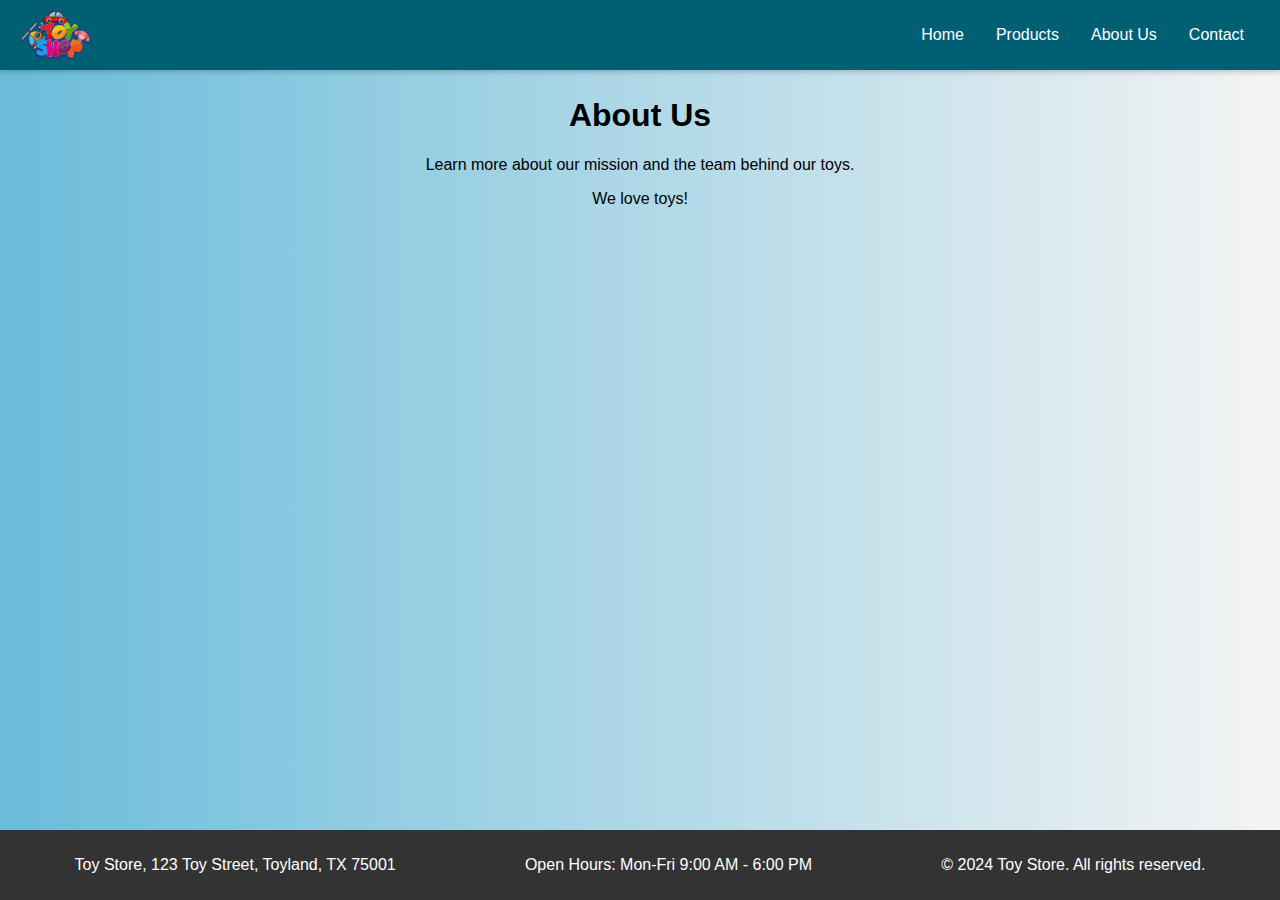
<file: about.html>
<!DOCTYPE html>
<html lang="en">
  <head>
    <meta charset="UTF-8" />
    <meta name="viewport" content="width=device-width, initial-scale=1.0" />
    <title>About Us - Toy Store</title>
    <link rel="stylesheet" href="styles.css" />
    <link rel="icon" href="images/logo.png" type="image/x-icon" />
  </head>
  <body>
    <!-- Adding background gradient -->
    <header>
      <div class="header-content">
        <img src="images/logo.png" alt="Toy Store Logo" class="logo" />
        <nav>
          <ul>
            <li><a href="index.html">Home</a></li>
            <li><a href="products.html">Products</a></li>
            <li><a href="about.html">About Us</a></li>
            <li><a href="contact.html">Contact</a></li>
          </ul>
        </nav>
      </div>
    </header>
    <main class="about-us">
      <h1>About Us</h1>
      <p>Learn more about our mission and the team behind our toys.</p>
      <!-- Adding CSS animations -->
      <div class="animated-element">We love toys!</div>
    </main>
    <footer>
      <div class="footer-content">
        <p>Toy Store, 123 Toy Street, Toyland, TX 75001</p>
        <p>Open Hours: Mon-Fri 9:00 AM - 6:00 PM</p>
        <p>&copy; 2024 Toy Store. All rights reserved.</p>
      </div>
    </footer>
  </body>
</html>
</file>
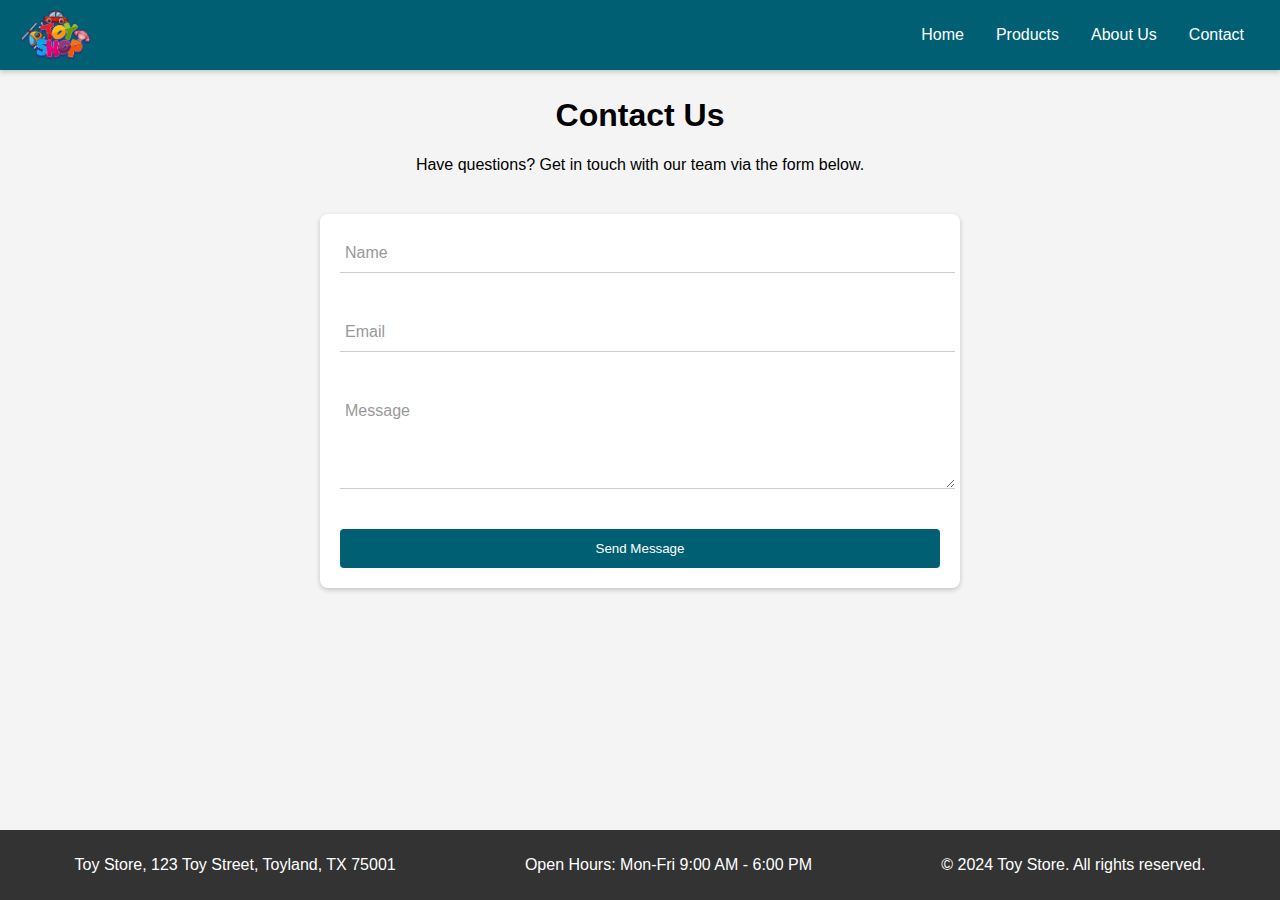
<file: contact.html>
<!DOCTYPE html>
<html lang="en">
  <head>
    <meta charset="UTF-8" />
    <meta name="viewport" content="width=device-width, initial-scale=1.0" />
    <title>Contact - Toy Store</title>
    <link rel="stylesheet" href="styles.css" />
    <link rel="icon" href="images/logo.png" type="image/x-icon" />
  </head>
  <body>
    <header>
      <div class="header-content">
        <img src="images/logo.png" alt="Toy Store Logo" class="logo" />
        <nav>
          <ul>
            <li><a href="index.html">Home</a></li>
            <li><a href="products.html">Products</a></li>
            <li><a href="about.html">About Us</a></li>
            <li><a href="contact.html">Contact</a></li>
          </ul>
        </nav>
      </div>
    </header>
    <main>
      <h1>Contact Us</h1>
      <p>Have questions? Get in touch with our team via the form below.</p>
      <div class="form-container">
        <form id="contact-form" action="#" method="POST">
          <div class="form-group">
            <input type="text" id="name" name="name" required />
            <label for="name">Name</label>
            <div class="bar"></div>
          </div>
          <div class="form-group">
            <input type="email" id="email" name="email" required />
            <label for="email">Email</label>
            <div class="bar"></div>
          </div>
          <div class="form-group">
            <textarea id="message" name="message" rows="4" required></textarea>
            <label for="message">Message</label>
            <div class="bar"></div>
          </div>
          <button type="submit" class="button">Send Message</button>
        </form>
      </div>
    </main>

    <footer>
      <div class="footer-content">
        <p>Toy Store, 123 Toy Street, Toyland, TX 75001</p>
        <p>Open Hours: Mon-Fri 9:00 AM - 6:00 PM</p>
        <p>&copy; 2024 Toy Store. All rights reserved.</p>
      </div>
    </footer>
  </body>
</html>
</file>
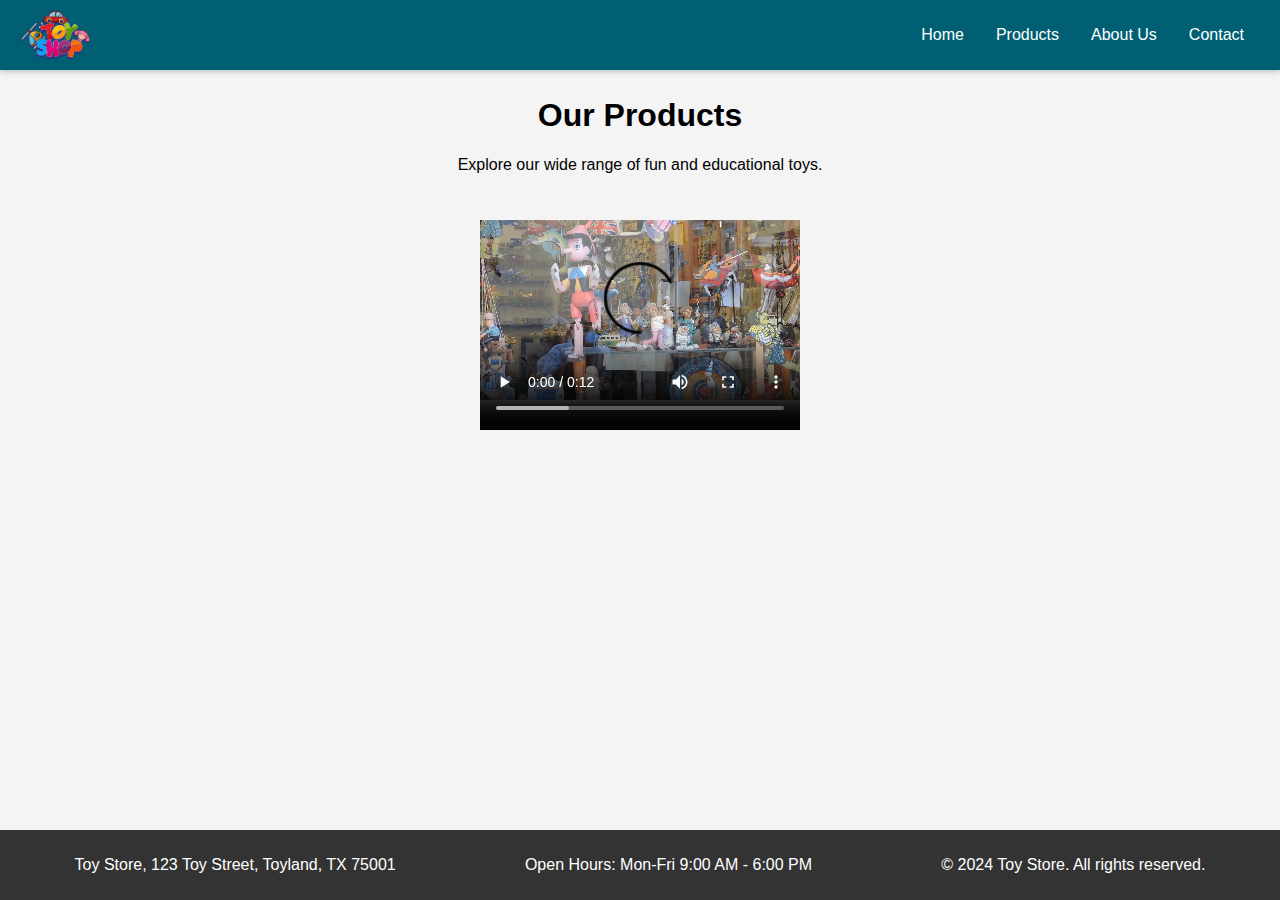
<file: products.html>
<!DOCTYPE html>
<html lang="en">
  <head>
    <meta charset="UTF-8" />
    <meta name="viewport" content="width=device-width, initial-scale=1.0" />
    <title>Products - Toy Store</title>
    <link rel="stylesheet" href="styles.css" />
    <link rel="icon" href="images/logo.png" type="image/x-icon" />
  </head>
  <body>
    <header>
      <div class="header-content">
        <img src="images/logo.png" alt="Toy Store Logo" class="logo" />
        <nav>
          <ul>
            <li><a href="index.html">Home</a></li>
            <li><a href="products.html">Products</a></li>
            <li><a href="about.html">About Us</a></li>
            <li><a href="contact.html">Contact</a></li>
          </ul>
        </nav>
      </div>
    </header>
    <main>
      <h1>Our Products</h1>
      <p>Explore our wide range of fun and educational toys.</p>
      <!-- Example of adding a video -->
      <video width="320" height="240" controls>
        <source src="videos/toys_video.mp4" type="video/mp4" />
        Your browser does not support the video tag.
      </video>
    </main>
    <footer>
      <div class="footer-content">
        <p>Toy Store, 123 Toy Street, Toyland, TX 75001</p>
        <p>Open Hours: Mon-Fri 9:00 AM - 6:00 PM</p>
        <p>&copy; 2024 Toy Store. All rights reserved.</p>
      </div>
    </footer>
  </body>
</html>
</file>
<file: styles.css>
/* styles.css */
body,
html {
  margin: 0;
  padding: 0;
  font-family: "Segoe UI", Tahoma, Geneva, Verdana, sans-serif;
  background: #f4f4f4;
  height: 100%;
}

body {
  display: flex;
  flex-direction: column; /* Stack elements vertically */
}

header {
  background-color: #005f73;
  color: white;
  position: fixed;
  width: 100%;
  top: 0;
  z-index: 1000;
  box-shadow: 0 2px 5px rgba(0, 0, 0, 0.2);
}

.header-content {
  display: flex;
  align-items: center;
  justify-content: space-between;
  padding: 10px 20px;
}

.logo {
  height: 50px;
}

nav ul {
  list-style-type: none;
  padding: 0;
  margin: 0;
  overflow: hidden;
  background-color: #005f73;
}

nav ul li {
  float: left;
}

nav ul li a {
  display: block;
  color: white;
  text-align: center;
  padding: 14px 16px;
  text-decoration: none;
}

nav ul li a:hover {
  background-color: #014f54;
}

main {
  margin-top: 1rem;
  text-align: center;
  flex: 1 0 auto; /* Allows the main content to grow and shrink as needed, pushing the footer down */
  padding-top: 60px; /* Adjust top padding to accommodate the fixed header */
  padding-bottom: 40px; /* Padding at the bottom to not overlap footer content */
}

.image-gallery {
  display: grid;
  grid-template-columns: repeat(auto-fill, minmax(300px, 1fr));
  gap: 10px;
  padding: 20px;
  /* margin: 20px; */
}

.gallery-item {
  background: white;
  padding: 10px;
  box-shadow: 0 4px 8px rgba(0, 0, 0, 0.1);
}

.gallery-item img {
  width: 100%;
  height: auto;
  object-fit: contain;
}

.inlarge-img {
  position: fixed;
  top: 50%;
  left: 50%;
  transform: translate(-50%, -50%) scale(0.8);
  z-index: 10;
  outline: 2px solid #fff;
  background-color: rgba(255, 255, 255, 0.9);
  padding: 10px;
  box-shadow: 0 4px 8px rgba(0, 0, 0, 0.5);
  object-fit: contain;
}

.toy-description {
  color: #333;
  font-size: 14px;
  padding-top: 10px;
}

/* Applies to the About Us page */
.about-us {
  background: linear-gradient(to right, #6abcda, #f4f4f4);
}

/* contact form */
.form-container {
  max-width: 600px;
  margin: 40px auto;
  padding: 20px;
  background: #fff;
  border-radius: 8px;
  box-shadow: 0 2px 5px rgba(0, 0, 0, 0.2);
}

.form-group {
  position: relative;
  margin-bottom: 40px;
}

.form-group input,
.form-group textarea {
  width: 100%;
  padding: 10px 10px 10px 5px;
  display: block;
  border: none;
  border-bottom: 1px solid #ccc;
  background: transparent;
  font-size: 16px;
  color: #333;
}

.form-group input:focus,
.form-group textarea:focus {
  outline: none;
}

.form-group label {
  color: #999;
  font-size: 16px;
  font-weight: normal;
  position: absolute;
  pointer-events: none;
  left: 5px;
  top: 10px;
  transition: 0.2s ease all;
}

.form-group input:focus ~ label,
.form-group textarea:focus ~ label,
.form-group input:valid ~ label,
.form-group textarea:valid ~ label {
  top: -20px;
  font-size: 12px;
  color: #005f73;
}

.bar {
  position: relative;
  display: block;
  width: 100%;
}

.bar:before,
.bar:after {
  content: "";
  height: 2px;
  width: 0;
  bottom: 1px;
  position: absolute;
  background: #005f73;
  transition: 0.2s ease all;
}

.bar:before {
  left: 50%;
}

.bar:after {
  right: 50%;
}

.form-group input:focus ~ .bar:before,
.form-group textarea:focus ~ .bar:after {
  width: 50%;
}

.button {
  display: block;
  width: 100%;
  padding: 12px 20px;
  background-color: #005f73;
  color: white;
  border: none;
  border-radius: 4px;
  transition: background-color 0.3s ease;
  cursor: pointer;
}

.button:hover {
  background-color: #014f54;
}

@media (max-width: 600px) {
  .form-container {
    padding: 30px;
    width: 80%;
  }
}

.animated-element {
  animation: pulse 2s infinite;
}

@keyframes pulse {
  0% {
    transform: scale(0.7);
    opacity: 1;
  }
  50% {
    transform: scale(1);
    opacity: 0.5;
  }
  100% {
    transform: scale(0.7);
    opacity: 1;
  }
}

footer {
  text-align: center;
  padding: 10px;
  background-color: #333;
  color: white;
  clear: both;
  flex-shrink: 0; /* Prevent the footer from shrinking */
}

.footer-content {
  margin: auto;
  display: flex;
  flex-direction: column;
  align-items: center;
}

@media (max-width: 600px) {
  nav ul li {
    float: none;
    width: 100%;
    padding: 2px;
  }
  .header-content a {
    padding: 2px;
  }
  .header-content {
    font-size: x-small;
    padding: 2px;
  }
}

@media (min-width: 768px) {
  .header-content {
    justify-content: space-between;
  }

  .footer-content {
    flex-direction: row;
    justify-content: space-around;
  }

  .image-gallery {
    grid-template-columns: repeat(3, 1fr);
  }
}
</file>
